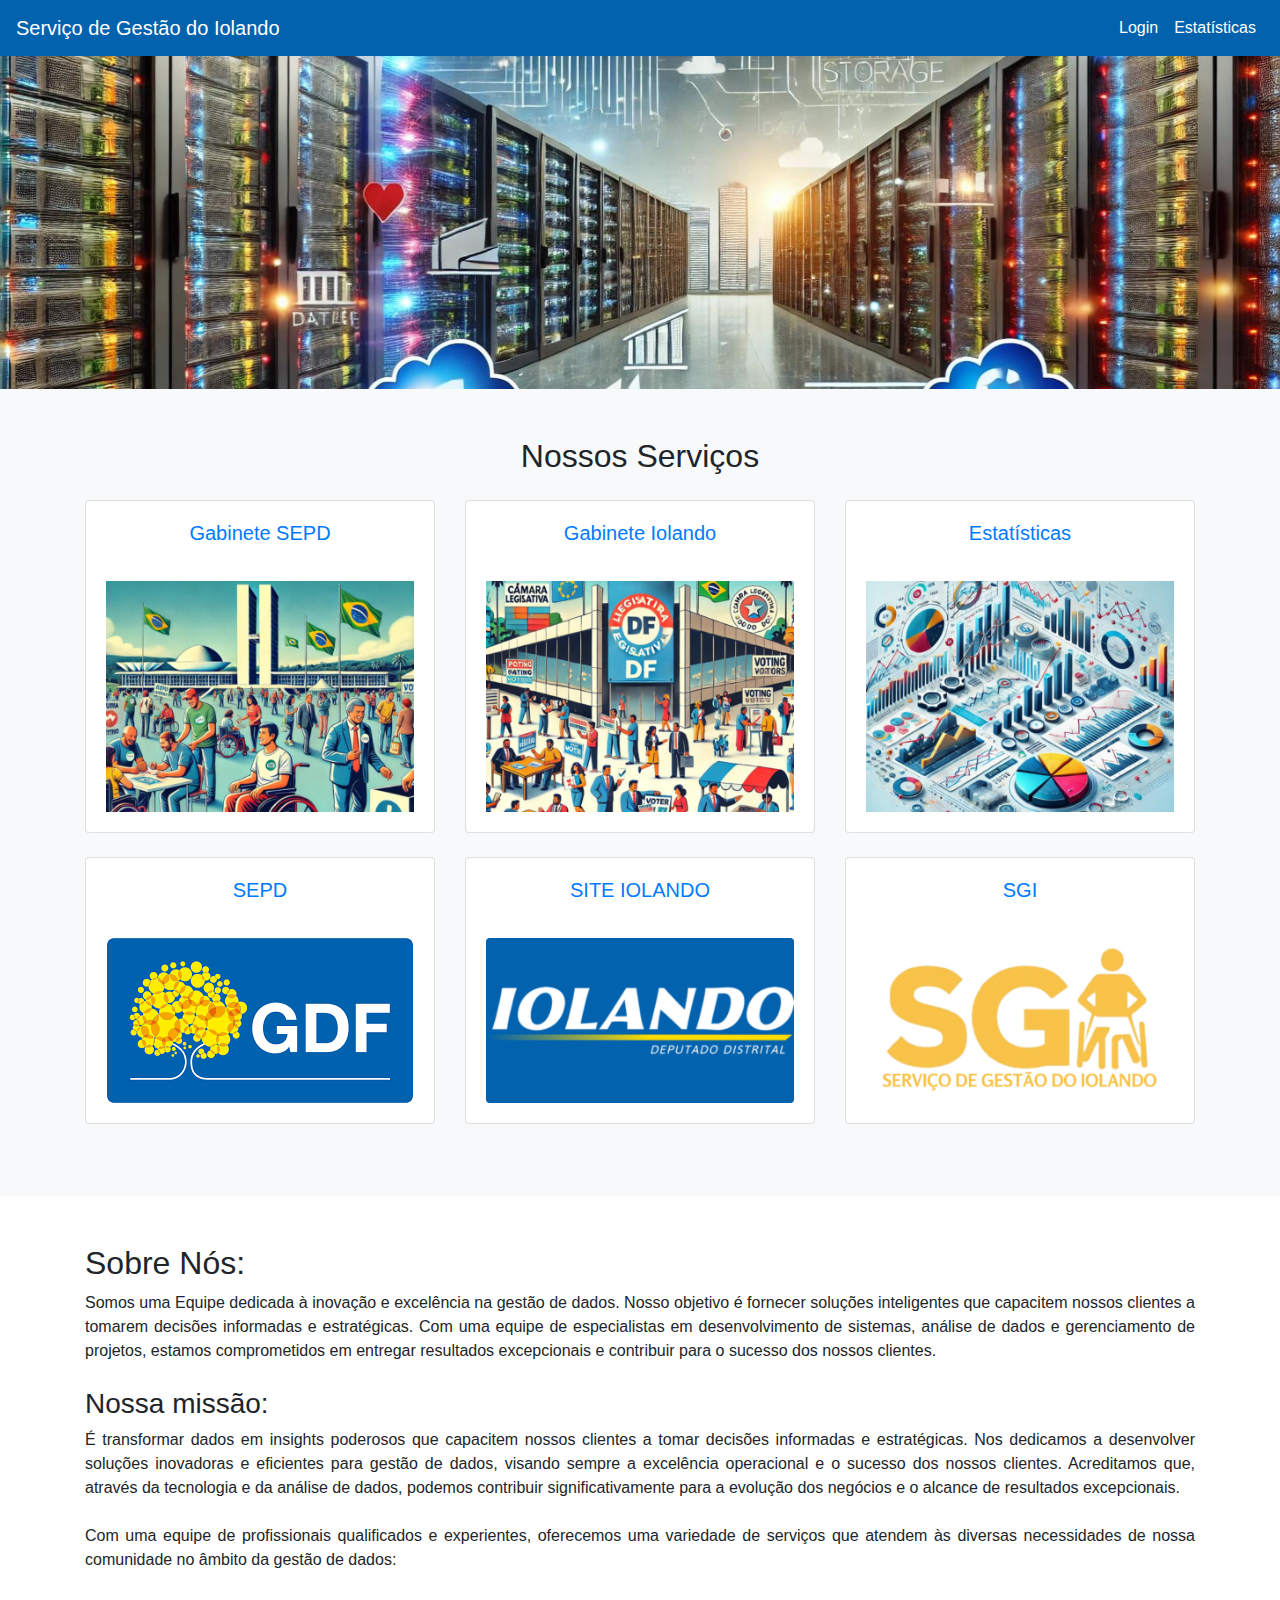
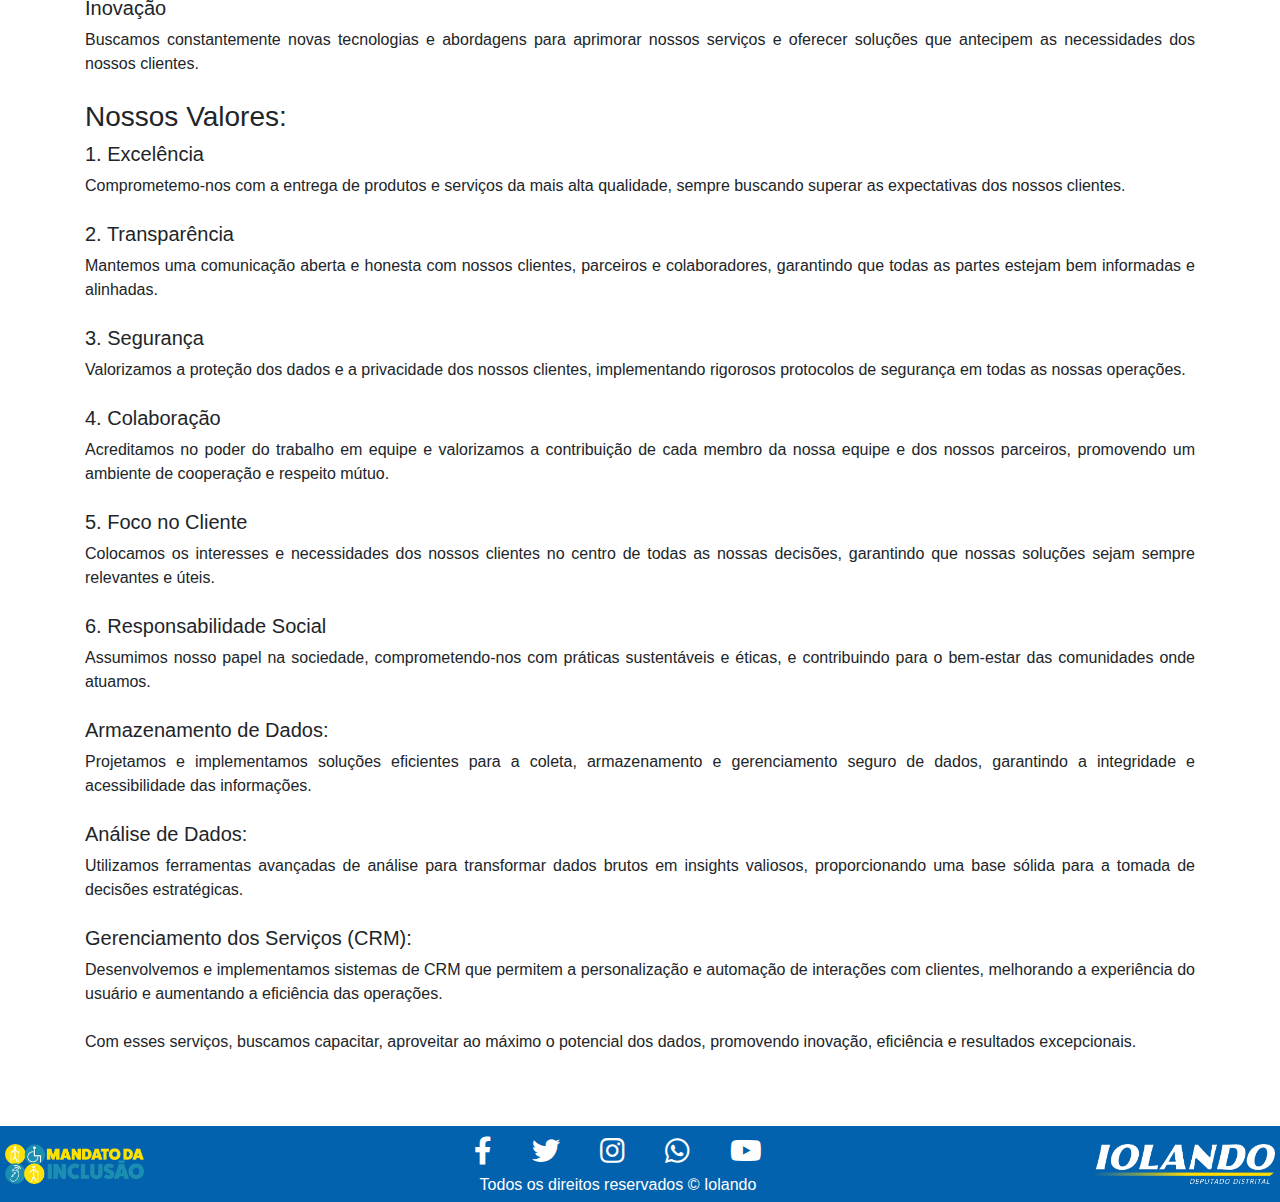
<file: index.html>
<!DOCTYPE html>
<html lang="PT-BR">
<head>
  <meta charset="UTF-8">
  <meta name="viewport" content="width=device-width, initial-scale=1.0">
  <link rel="stylesheet" href="https://stackpath.bootstrapcdn.com/bootstrap/4.5.2/css/bootstrap.min.css">
  <link rel="stylesheet" href="https://cdnjs.cloudflare.com/ajax/libs/font-awesome/5.15.3/css/all.min.css">
  <link rel="icon" href="Login/assents/Iolandofavicon.png" type="imagemfavicon">
  <title>Serviço de Gestão do Iolando</title>
  <style>
    header {
        background-color: #0362AE;
    }
    header a.navbar-brand,
    header .navbar-nav .nav-link {
        color: #fff;
    }
    footer {
        background-color: #0362AE;
        color: #fff;
    }

    #carouselExample {
      overflow: hidden;
    }

    .footer-content {
      display: flex;
      justify-content: space-between;
      align-items: center;
      padding: 5px;
    }

    .social-icons {
      display: flex;
      justify-content: center;
      margin-bottom: 0px;
    }

    .social-icons a {
      color: #fff;
      margin: 0 20px;
      font-size: 28px;
      text-decoration: none;
    }

    .footer-content img {
      max-height: 40px;
    }

    .footer-center {
      text-align: center;
      flex: 1;
    }
  </style>
</head>
<body>
    <header>
        <nav class="navbar navbar-expand-lg bg-transparent">
          <a class="navbar-brand" href="#">Serviço de Gestão do Iolando</a>
          <button class="navbar-toggler" type="button" data-toggle="collapse" data-target="#navbarNav" aria-controls="navbarNav" aria-expanded="false" aria-label="Toggle navigation">
            <i class="fas fa-bars text-white"></i>
          </button>
          <div class="collapse navbar-collapse" id="navbarNav">
            <ul class="navbar-nav ml-auto">
              <li class="nav-item">
                <a class="nav-link" href="Login/Login.html">Login</a>
              </li>
              <li class="nav-item">
                <a class="nav-link" href="estatisticas.html">Estatísticas</a>
              </li>
            </ul>
          </div>
        </nav>
    </header>

    <main>
        <section id="carouselSection">
            <div id="carouselExample" class="carousel slide" data-ride="carousel">
                <div class="carousel-inner">
                <div class="carousel-item active">
                    <img src="Login/assents/11.png" class="d-block w-100" alt="Image 1">
                </div>
                <div class="carousel-item">
                    <img src="Login/assents/12.png" class="d-block w-100" alt="Image 2">
                </div>
                <div class="carousel-item">
                    <img src="Login/assents/13.png" class="d-block w-100" alt="Image 3">
                </div>
                </div>
            </div>
            </div>
        </section>
        <section id="servicesSection" class="bg-light py-5">
        <div class="container">
            <h2 class="text-center mb-4">Nossos Serviços</h2>
            <div class="row">
            <div class="col-md-4 mb-4">
                <a href="cadastrosepd.html" target="_blank">
                <div class="card text-center">
                <div class="card-body w-100">
                    <h5 class="card-title">Gabinete SEPD</h5>
                    <img src="Login/assents/trabalhoemcamposepd.png" class="img-fluid mt-4" alt="imagem2.png" >
                </div>
                </div>
                </a>
            </div>
            <div class="col-md-4 mb-4">
                <a href="casdastroiolando.html" target="_blank">
                <div class="card text-center">
                    <div class="card-body w-100">
                        <h5 class="card-title">Gabinete Iolando</h5>
                        <img src="Login/assents/camaralegislativa.png" class="img-fluid mt-4" alt="imagem1.png" >
                    </div>
                </div>
                </a>
            </div>
            <div class="col-md-4 mb-4">
                <a href="estatisticas.html" target="_blank">
                <div class="card text-center">
                    <div class="card-body w-100">
                        <h5 class="card-title">Estatísticas</h5>
                        <img src="Login/assents/estatistica.png" class="img-fluid mt-4" alt="estatistica" >
                    </div>
                </div>
                </a>
            </div>
            <div class="col-md-4 mb-4">
                <a href="https://www.sepd.df.gov.br/" target="_blank">
                <div class="card text-center">
                    <div class="card-body w-100">
                        <h5 class="card-title">SEPD</h5>
                        <img src="Login/assents/imagesSEPD.png" class="img-fluid mt-4" alt="imagem3.png" >
                    </div>
                </div>
                </a>
            </div>
            <div class="col-md-4 mb-4">
                <a href="https://iolando.com.br/" target="_blank">
                <div class="card text-center">
                    <div class="card-body w-100">
                        <h5 class="card-title">SITE IOLANDO</h5>
                        <img src="Login/assents/siteiolandologo.png" class="img-fluid mt-4" alt="imagem3.png" >
                    </div>
                </div>
                </a>
            </div>
            <div class="col-md-4 mb-4">
                <a href="https://iolando.com.br/" target="_blank">
                <div class="card text-center">
                    <div class="card-body w-100">
                        <h5 class="card-title">SGI</h5>
                        <img src="Login/assents/SGIs.png" class="img-fluid mt-4" alt="imagem3.png" >
                    </div>
                </div>
                </a>
            </div>
            </div>
        </div>
        </section>

        <section id="aboutSection" class="py-5">
            <div class="container">
                <h2>Sobre Nós:</h2>
                <p class="text-justify mb-4">Somos uma Equipe dedicada à inovação e excelência na gestão de dados. Nosso objetivo é fornecer soluções inteligentes que capacitem nossos clientes a tomarem decisões informadas e estratégicas. Com uma equipe de especialistas em desenvolvimento de sistemas, análise de dados e gerenciamento de projetos, estamos comprometidos em entregar resultados excepcionais e contribuir para o sucesso dos nossos clientes.</p>
                <h3>Nossa missão:</h3>
                <p class="text-justify mb-4">É transformar dados em insights poderosos que capacitem nossos clientes a tomar decisões informadas e estratégicas. Nos dedicamos a desenvolver soluções inovadoras e eficientes para gestão de dados, visando sempre a excelência operacional e o sucesso dos nossos clientes. Acreditamos que, através da tecnologia e da análise de dados, podemos contribuir significativamente para a evolução dos negócios e o alcance de resultados excepcionais.</p>
                <p class="text-justify mb-4">Com uma equipe de profissionais qualificados e experientes, oferecemos uma variedade de serviços que atendem às diversas necessidades de nossa comunidade no âmbito da gestão de dados:</p>
                <h5>Inovação</h5>
        <p class="text-justify mb-4">Buscamos constantemente novas tecnologias e abordagens para aprimorar nossos serviços e oferecer soluções que antecipem as necessidades dos nossos clientes.</p>
        
        <h3>Nossos Valores:</h3>
        <h5>1. Excelência</h5>
        <p class="text-justify mb-4">Comprometemo-nos com a entrega de produtos e serviços da mais alta qualidade, sempre buscando superar as expectativas dos nossos clientes.</p>
        
        <h5>2. Transparência</h5>
        <p class="text-justify mb-4">Mantemos uma comunicação aberta e honesta com nossos clientes, parceiros e colaboradores, garantindo que todas as partes estejam bem informadas e alinhadas.</p>
        
        <h5>3. Segurança</h5>
        <p class="text-justify mb-4">Valorizamos a proteção dos dados e a privacidade dos nossos clientes, implementando rigorosos protocolos de segurança em todas as nossas operações.</p>
        
        <h5>4. Colaboração</h5>
        <p class="text-justify mb-4">Acreditamos no poder do trabalho em equipe e valorizamos a contribuição de cada membro da nossa equipe e dos nossos parceiros, promovendo um ambiente de cooperação e respeito mútuo.</p>
        
        <h5>5. Foco no Cliente</h5>
        <p class="text-justify mb-4">Colocamos os interesses e necessidades dos nossos clientes no centro de todas as nossas decisões, garantindo que nossas soluções sejam sempre relevantes e úteis.</p>
        
        <h5>6. Responsabilidade Social</h5>
        <p class="text-justify mb-4">Assumimos nosso papel na sociedade, comprometendo-nos com práticas sustentáveis e éticas, e contribuindo para o bem-estar das comunidades onde atuamos.</p>
                <h5>Armazenamento de Dados:</h5>
                <p class="text-justify mb-4">Projetamos e implementamos soluções eficientes para a coleta, armazenamento e gerenciamento seguro de dados, garantindo a integridade e acessibilidade das informações.</p>
                
                <h5>Análise de Dados:</h5>
                <p class="text-justify mb-4">Utilizamos ferramentas avançadas de análise para transformar dados brutos em insights valiosos, proporcionando uma base sólida para a tomada de decisões estratégicas.</p>
                
                <h5>Gerenciamento dos Serviços (CRM):</h5>
                <p class="text-justify mb-4">Desenvolvemos e implementamos sistemas de CRM que permitem a personalização e automação de interações com clientes, melhorando a experiência do usuário e aumentando a eficiência das operações.</p>
                
                <p class="text-justify mb-4">Com esses serviços, buscamos capacitar, aproveitar ao máximo o potencial dos dados, promovendo inovação, eficiência e resultados excepcionais.</p>
            </div>
        </section>
    </main>
    <footer>
        <div class="footer-content">
            <img src="Login/assents/iolandoinclusao.png" alt="Left Image">
            <div class="footer-center">
                <div class="social-icons">
                    <a href="https://www.facebook.com/iolandooficial" target="_blank"><i class="fab fa-facebook-f"></i></a>
                    <a href="https://x.com/iolandooficial" target="_blank"><i class="fab fa-twitter"></i></a>
                    <a href="https://www.instagram.com/iolandooficial/" target="_blank"><i class="fab fa-instagram"></i></a>
                    <a href="https://api.whatsapp.com/send?phone=556196012101&text=Deputado%20iolando" target="_blank"><i class="fab fa-whatsapp"></i></a>
                    <a href="https://www.youtube.com/channel/UCcemlg6iZRkm1WkZ_zgguhQ" target="_blank"><i class="fab fa-youtube"></i></a>
                </div>
                    Todos os direitos reservados &copy; Iolando
            </div>
            <img src="Login/assents/Iolandorodape.png" alt="Right Image">
        </div>
    </footer>
  <script src="https://code.jquery.com/jquery-3.5.1.slim.min.js"></script>
  <script src="https://cdn.jsdelivr.net/npm/@popperjs/core@2.9.1/dist/umd/popper.min.js"></script>
  <script src="https://stackpath.bootstrapcdn.com/bootstrap/4.5.2/js/bootstrap.min.js"></script>
</body>
</html>
</file>
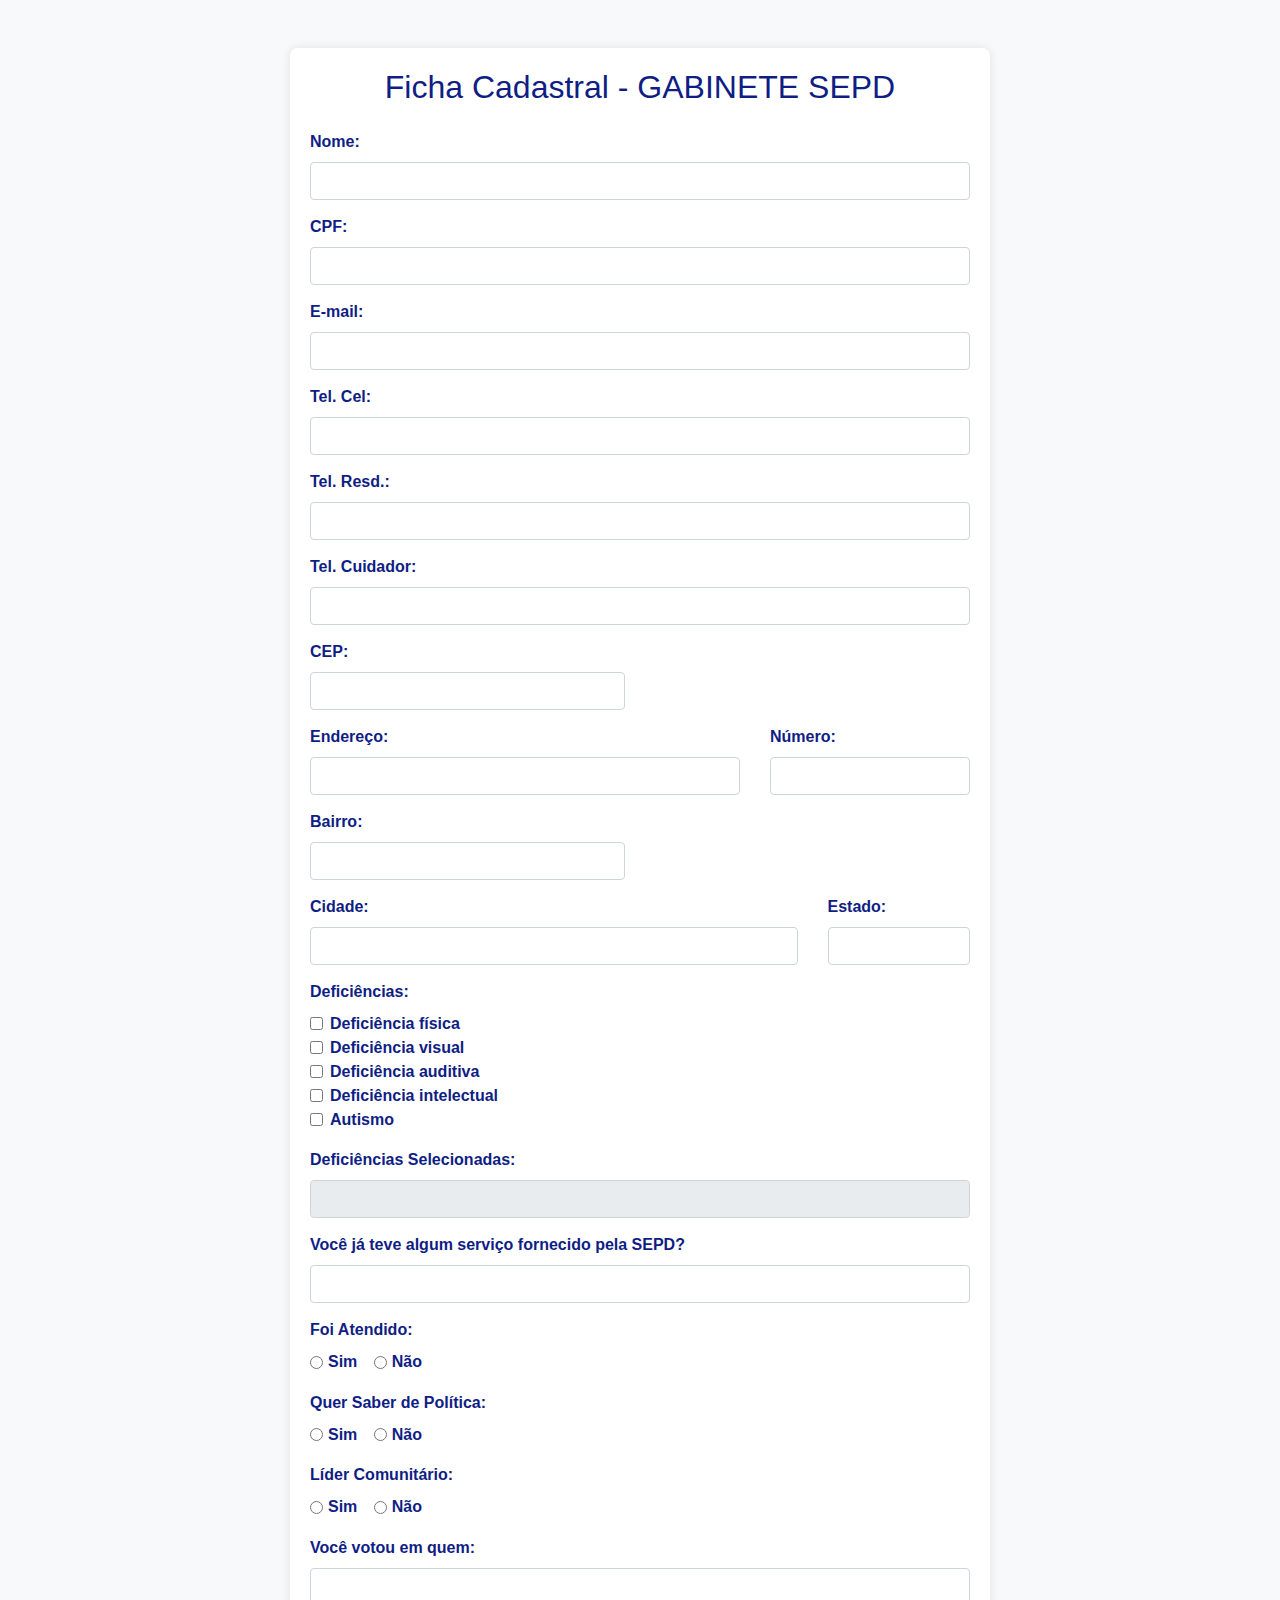
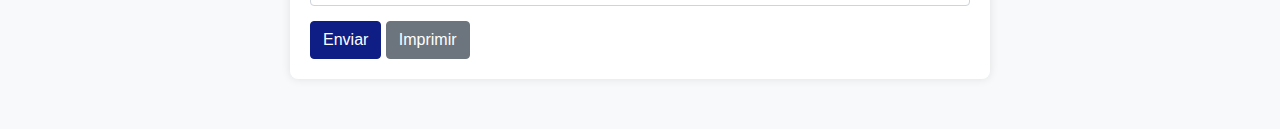
<file: cadastro.html>
<!DOCTYPE html>
<html lang="PT-BR">
<head>
  <meta charset="UTF-8">
  <meta name="viewport" content="width=device-width, initial-scale=1.0">
  <link rel="stylesheet" href="https://stackpath.bootstrapcdn.com/bootstrap/4.5.2/css/bootstrap.min.css">
  <link rel="stylesheet" href="cadastro.css">
  <link rel="icon" href="/Login/assents/Iolandofavicon.png" type="imagemfavicon">
  <title>Gabinete SEPD</title>
  <style>
    @media print {
      body {
        width: 210mm;
        height: 297mm;
        margin: 0;
        padding: 10mm;
      }
      .container {
        width: 100%;
        padding: 0;
      }
      button {
        display: none;
      }
    }
  </style>
</head>
<body>
  <div class="container mt-5">
    <h2 class="text-center mb-4">Ficha Cadastral - GABINETE SEPD</h2>
    <form id="cadastroForm">
      <div class="form-group">
        <label for="nome">Nome:</label>
        <input type="text" class="form-control" id="nome" required>
      </div>
      <div class="form-group">
        <label for="cpf">CPF:</label>
        <input type="text" class="form-control" id="cpf" required>
      </div>
      <div class="form-group">
        <label for="email">E-mail:</label>
        <input type="email" class="form-control" id="email" required>
      </div>
      <div class="form-group">
        <label for="telCel">Tel. Cel:</label>
        <input type="text" class="form-control" id="telCel" required>
      </div>
      <div class="form-group">
        <label for="telRes">Tel. Resd.:</label>
        <input type="text" class="form-control" id="telRes" required>
      </div>
      <div class="form-group">
        <label for="telCuidador">Tel. Cuidador:</label>
        <input type="text" class="form-control" id="telCuidador" required>
      </div>
      <div class="form-group row">
        <div class="col-md-6">
          <label for="cep">CEP:</label>
          <input type="text" class="form-control" id="cep" required>
        </div>
      </div>
      <div class="form-group row">
        <div class="col-md-8">
          <label for="endereco">Endereço:</label>
          <input type="text" class="form-control" id="endereco" required>
        </div>
        <div class="col-md-4">
          <label for="numero">Número:</label>
          <input type="text" class="form-control" id="numero" required>
        </div>
      </div>
      <div class="form-group row">
        <div class="col-md-6">
          <label for="bairro">Bairro:</label>
          <input type="text" class="form-control" id="bairro" required>
        </div>
      </div>
      <div class="form-group row">
        <div class="col-md-9">
          <label for="cidade">Cidade:</label>
          <input type="text" class="form-control" id="cidade" required>
        </div>
        <div class="col-md-3">
          <label for="estado">Estado:</label>
          <input type="text" class="form-control" id="estado" required>
        </div>
      </div>
      <div class="form-group">
        <label>Deficiências:</label><br>
        <div class="form-check">
          <input class="form-check-input deficiencia" type="checkbox" value="Deficiência física" id="deficienciaFisica">
          <label class="form-check-label" for="deficienciaFisica">Deficiência física</label>
        </div>
        <div class="form-check">
          <input class="form-check-input deficiencia" type="checkbox" value="Deficiência visual" id="deficienciaVisual">
          <label class="form-check-label" for="deficienciaVisual">Deficiência visual</label>
        </div>
        <div class="form-check">
          <input class="form-check-input deficiencia" type="checkbox" value="Deficiência auditiva" id="deficienciaAuditiva">
          <label class="form-check-label" for="deficienciaAuditiva">Deficiência auditiva</label>
        </div>
        <div class="form-check">
          <input class="form-check-input deficiencia" type="checkbox" value="Deficiência intelectual" id="deficienciaIntelectual">
          <label class="form-check-label" for="deficienciaIntelectual">Deficiência intelectual</label>
        </div>
        <div class="form-check">
          <input class="form-check-input deficiencia" type="checkbox" value="Autismo" id="autismo">
          <label class="form-check-label" for="autismo">Autismo</label>
        </div>
        <div class="form-group mt-3">
          <label for="deficienciasSelecionadas">Deficiências Selecionadas:</label>
          <input type="text" class="form-control" id="deficienciasSelecionadas" readonly>
        </div>
      </div>
      <div class="form-group">
        <label for="servicoOferecido">Você já teve algum serviço fornecido pela SEPD?</label>
        <input type="text" class="form-control" id="servicoOferecido">
      </div>
      <div class="form-group">
        <label>Foi Atendido:</label><br>
        <div class="form-check form-check-inline">
          <input class="form-check-input" type="radio" name="foiAtendido" id="foiAtendidoSim" value="Sim" required>
          <label class="form-check-label" for="foiAtendidoSim">Sim</label>
        </div>
        <div class="form-check form-check-inline">
          <input class="form-check-input" type="radio" name="foiAtendido" id="foiAtendidoNao" value="Não" required>
          <label class="form-check-label" for="foiAtendidoNao">Não</label>
        </div>
      </div>
      <div class="form-group">
        <label>Quer Saber de Política:</label><br>
        <div class="form-check form-check-inline">
          <input class="form-check-input" type="radio" name="querSaberPolitica" id="querSaberPoliticaSim" value="Sim" required>
          <label class="form-check-label" for="querSaberPoliticaSim">Sim</label>
        </div>
        <div class="form-check form-check-inline">
          <input class="form-check-input" type="radio" name="querSaberPolitica" id="querSaberPoliticaNao" value="Não" required>
          <label class="form-check-label" for="querSaberPoliticaNao">Não</label>
        </div>
      </div>
      <div class="form-group">
        <label>Líder Comunitário:</label><br>
        <div class="form-check form-check-inline">
          <input class="form-check-input" type="radio" name="liderComunitario" id="liderComunitarioSim" value="Sim" required>
          <label class="form-check-label" for="liderComunitarioSim">Sim</label>
        </div>
        <div class="form-check form-check-inline">
          <input class="form-check-input" type="radio" name="liderComunitario" id="liderComunitarioNao" value="Não" required>
          <label class="form-check-label" for="liderComunitarioNao">Não</label>
        </div>
      </div>
      <div class="form-group">
        <label for="voto">Você votou em quem:</label>
        <input type="text" class="form-control" id="voto" required>
      </div>
      <button type="submit" class="btn btn-primary">Enviar</button>
      <button type="button" class="btn btn-secondary" id="printButton">Imprimir</button>
    </form>
  </div>

  <script src="https://code.jquery.com/jquery-3.5.1.slim.min.js"></script>
  <script src="https://cdn.jsdelivr.net/npm/@popperjs/core@2.9.1/dist/umd/popper.min.js"></script>
  <script src="https://stackpath.bootstrapcdn.com/bootstrap/4.5.2/js/bootstrap.min.js"></script>
  <script src="cadastro.js"></script>
  <script>
    document.addEventListener('DOMContentLoaded', function() {
      const checkboxes = document.querySelectorAll('.form-check-input.deficiencia');
      const selectedField = document.getElementById('deficienciasSelecionadas');

      checkboxes.forEach(checkbox => {
        checkbox.addEventListener('change', function() {
          const selected = Array.from(checkboxes)
            .filter(i => i.checked)
            .map(i => i.value)
            .join(', ');
          selectedField.value = selected;
        });
      });

      const cepInput = document.getElementById('cep');
      cepInput.addEventListener('blur', function() {
        const cep = cepInput.value.replace(/\D/g, '');
        if (cep) {
          const validacep = /^[0-9]{8}$/;
          if (validacep.test(cep)) {
            fetch(`https://viacep.com.br/ws/${cep}/json/`)
              .then(response => response.json())
              .then(data => {
                if (!('erro' in data)) {
                  document.getElementById('endereco').value = data.logradouro;
                  document.getElementById('bairro').value = data.bairro;
                  document.getElementById('cidade').value = data.localidade;
                  document.getElementById('estado').value = data.uf;
                } else {
                  alert('CEP não encontrado.');
                }
              })
              .catch(error => console.error('Erro ao buscar o CEP:', error));
          } else {
            alert('Formato de CEP inválido.');
          }
        }
      });

      document.getElementById('printButton').addEventListener('click', function() {
        window.print();
      });
    });
  </script>
</body>
</html>
</file>
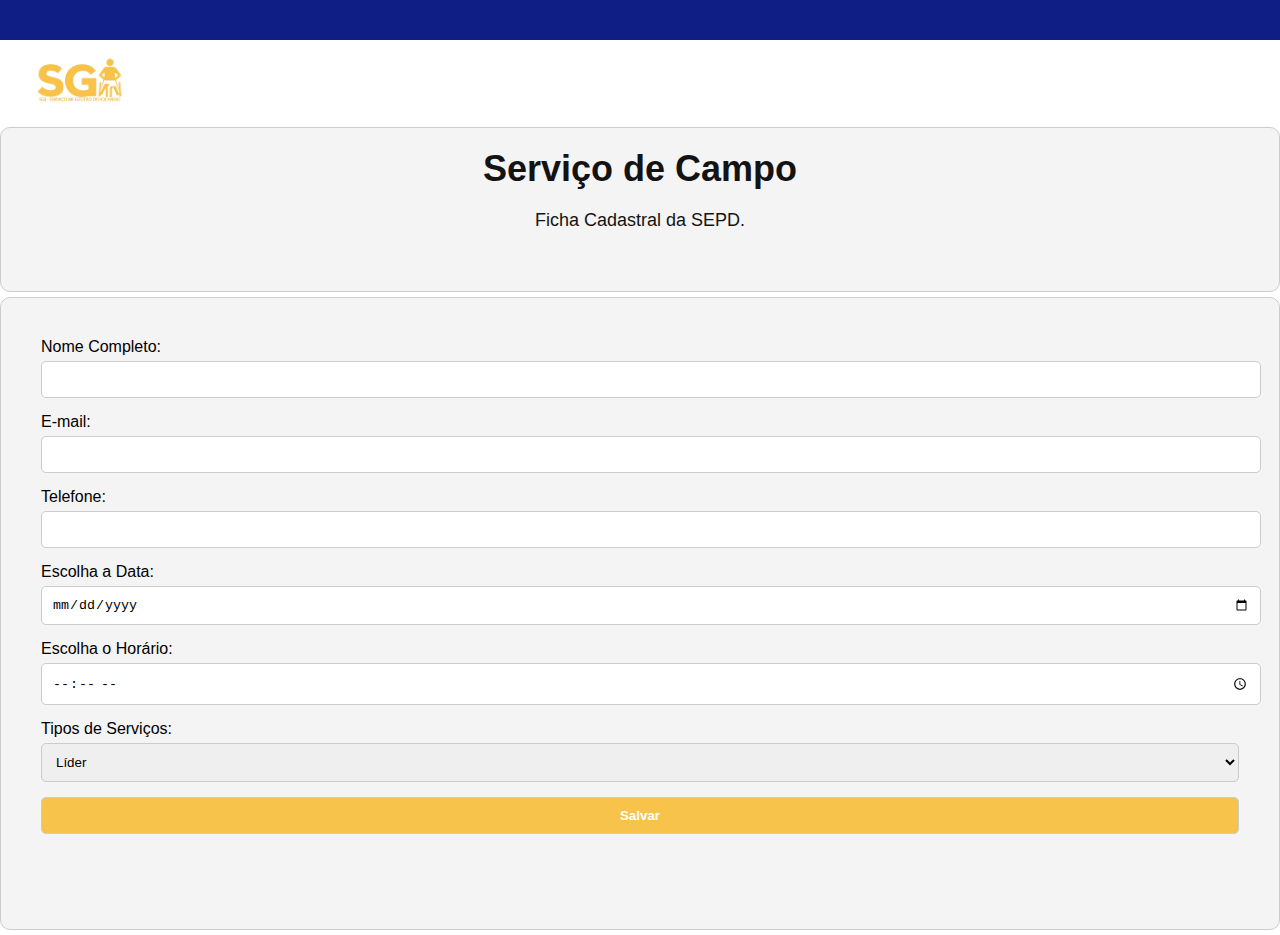
<file: Agendamento/Agendamento.html>
<!DOCTYPE html>
<html lang="PT-BR">
<head>
<meta charset="UTF-8">
<meta name="viewport" content="width=device-width, initial-scale=1.0">
<title>Serviço de Campo</title>
<link rel="stylesheet" href="Agendamento.css">
<link href="https://cdn.jsdelivr.net/npm/bootstrap@5.3.1/dist/css/bootstrap.min.css" rel="stylesheet" integrity="sha384-4bw+/aepP/YC94hEpVNVgiZdgIC5+VKNBQNGCHeKRQN+PtmoHDEXuppvnDJzQIu9" crossorigin="anonymous">
<link rel="icon" href="/Login/assents/Iolandofavicon.png" type="imagemfavicon">
</head>
<body>
  <header>
  
  </header>
    <div class="logo">
      <img src="/Login/assents/Iolando.png" alt="logo">
    </div>
  <section class="hero">
    <h1>Serviço de Campo</h1>
    <p>Ficha Cadastral da SEPD.</p>
  </section>
  <section id="appointment-form" class="appointment">
    <form>
      <div class="container text-center">
        <div class="row align-items-center">

          <div class="col">
            <label for="name">Nome Completo:</label>
            <input type="text" id="name" name="name" required>
          </div>

          <div class="col">
            <label for="email">E-mail:</label>
            <input type="email" id="email" name="email" required>
          </div>

          <div class="col">
            <label for="phone">Telefone:</label>
            <input type="tel" id="phone" name="phone" required>
          </div>
        
          <form>
          <div class="container text-center">
            <div class="row align-items-center">

            <div class="col">
                <label for="date">Escolha a Data:</label>
                <input type="date" id="date" name="date" required>
            </div>

          <div class="col">
            <label for="time">Escolha o Horário:</label>
            <input type="time" id="time" name="time" required>
          </div>

          <div class="col">
            <label for="service">Tipos de Serviços:</label>
            <select id="service" name="service">
              <option value="Lider">Líder</option>
              <option value="Não quero saber de Política">Não quero saber de Política</option>
              <option value="Sim, vou votar no Deputado">Sim, vou votar no Deputado</option>
              <option value="Em quem votou nas eleições passada">Em quem votou nas eleições Passada</option>
            </select>
          </div>
      
      <button type="submit" class="cta-button">Salvar</button>
    </form>
        </div>
  <footer>
    <script src="./Agendamento.js"></script>
  </footer>
</div>
</body>
</html>
</file>
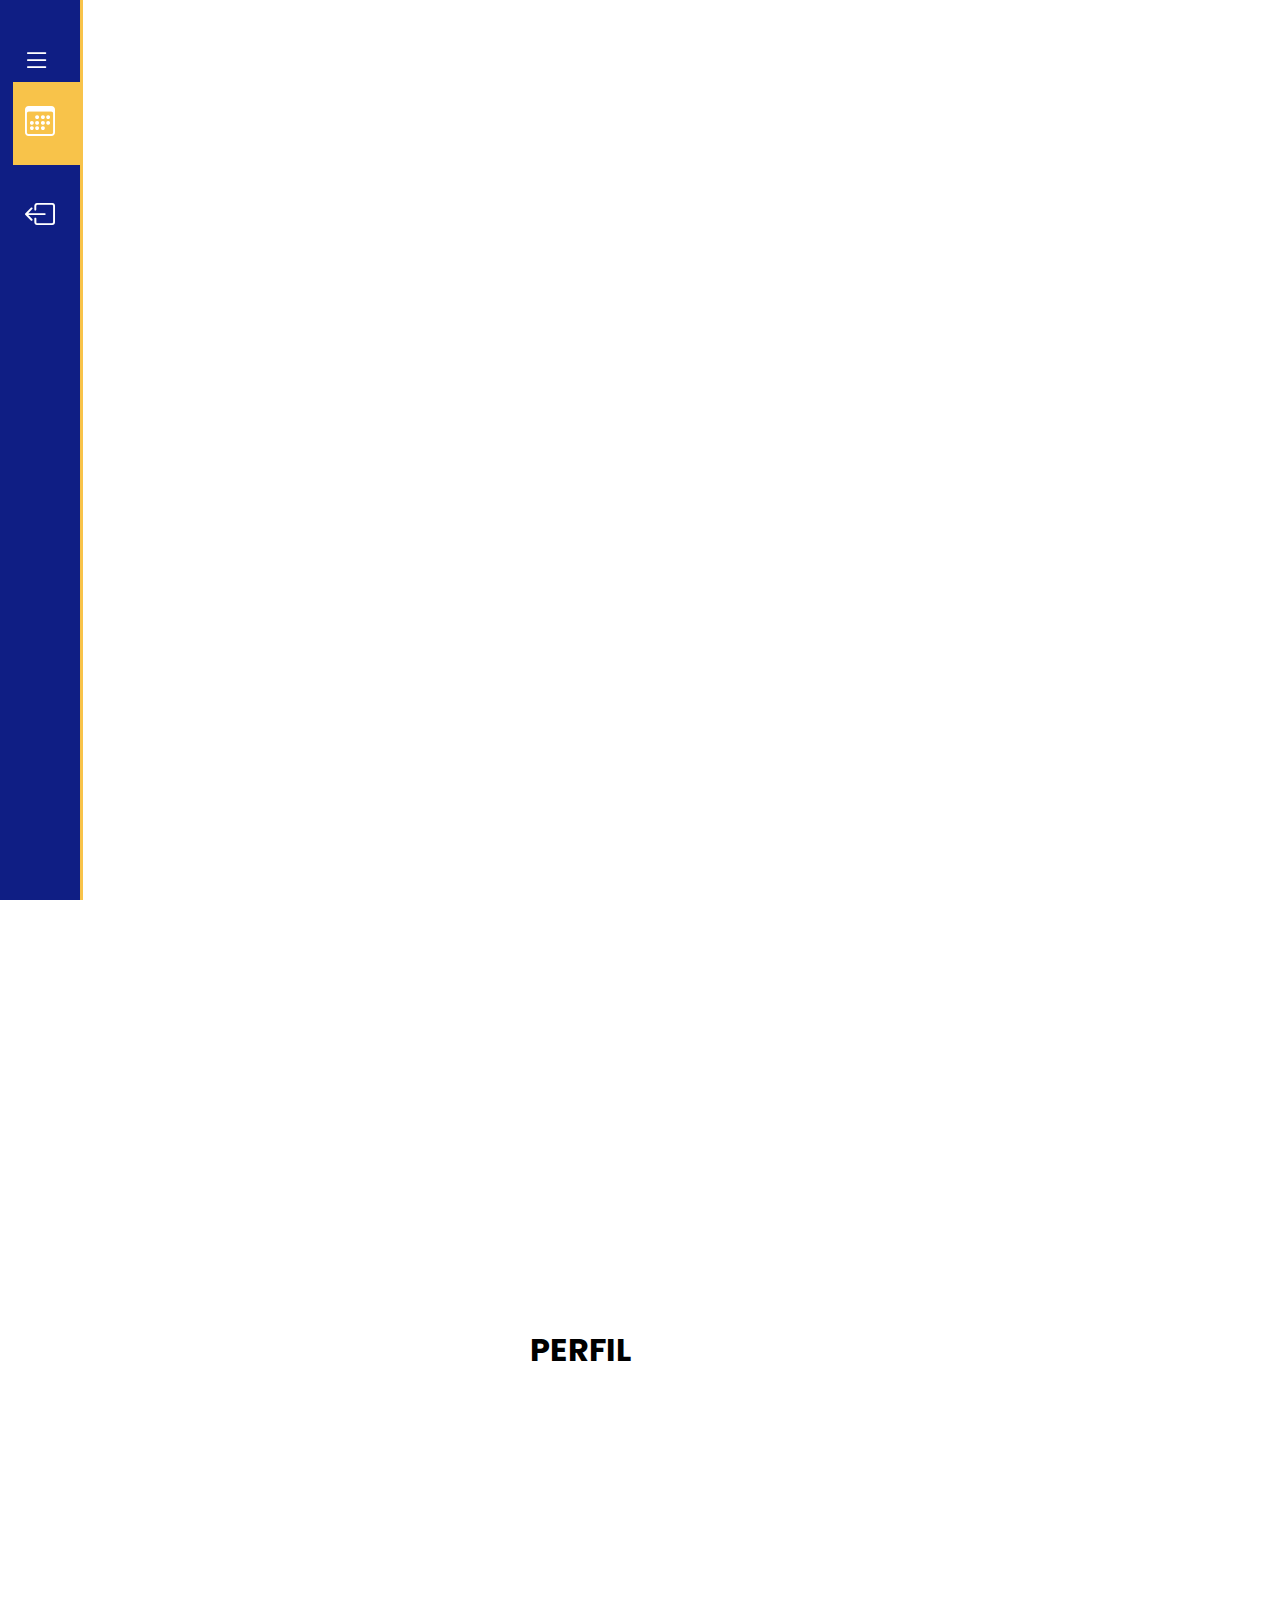
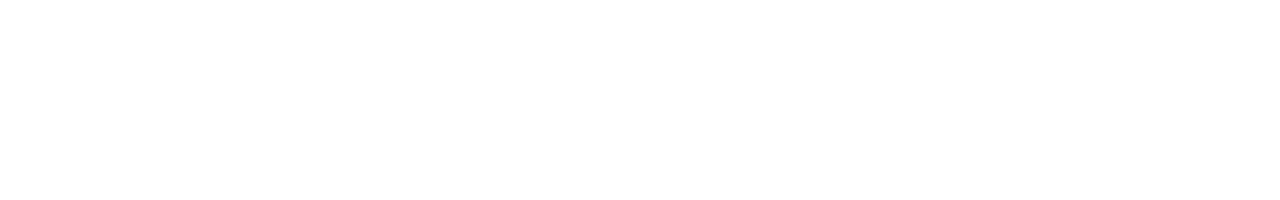
<file: Dashboard/dashboard.html>
<!doctype html>
<html lang="PT-BR">

<head>
    <meta charset="UTF-8">
    <meta name="viewport"
        content="width=device-width, user-scalable=no, initial-scale=1.0, maximum-scale=1.0, minimum-scale=1.0">
    <meta http-equiv="X-UA-Compatible" content="ie=edge">
    <link rel="stylesheet" href="dashboard.css">

    <!-- Import Ícones bootstrap -->
    <link rel="stylesheet" href="https://cdn.jsdelivr.net/npm/bootstrap-icons@1.10.5/font/bootstrap-icons.css">

    <title>Dashboard Uniceplac</title>
</head>

<body>

    <nav class="menu-lateral">

        <div class="btn-expandir" id="btn-exp">
            <!-- Import ícone list -->
            <i class="bi bi-list"></i>
        </div>

        <ul>

            <li class="item-menu ativo" id="selectHome">
                <a href="#">
                    <span class="icon"><i class="bi bi-calendar3"></i></span>
                    <span class="txt-link">Cadastros</span>
                </a>
            </li>


            <li class="item-menu" id="logout">
                <a href="#" onclick="logout()">
                    <span class="icon"><i class="bi bi-box-arrow-left"></i></span>
                    <span class="txt-link">Logout</span>
                </a>
            </li>
        </ul>

    </nav>

    <div id="home">
        <div id="containerHome">

        </div>
    </div>

    <div id="perfil">
        <div class="containerPerfil">
            <h1>PERFIL</h1>
        </div>
    </div>


    <script src="dashboard.js"></script>
</body>
</body>

</html>
</file>
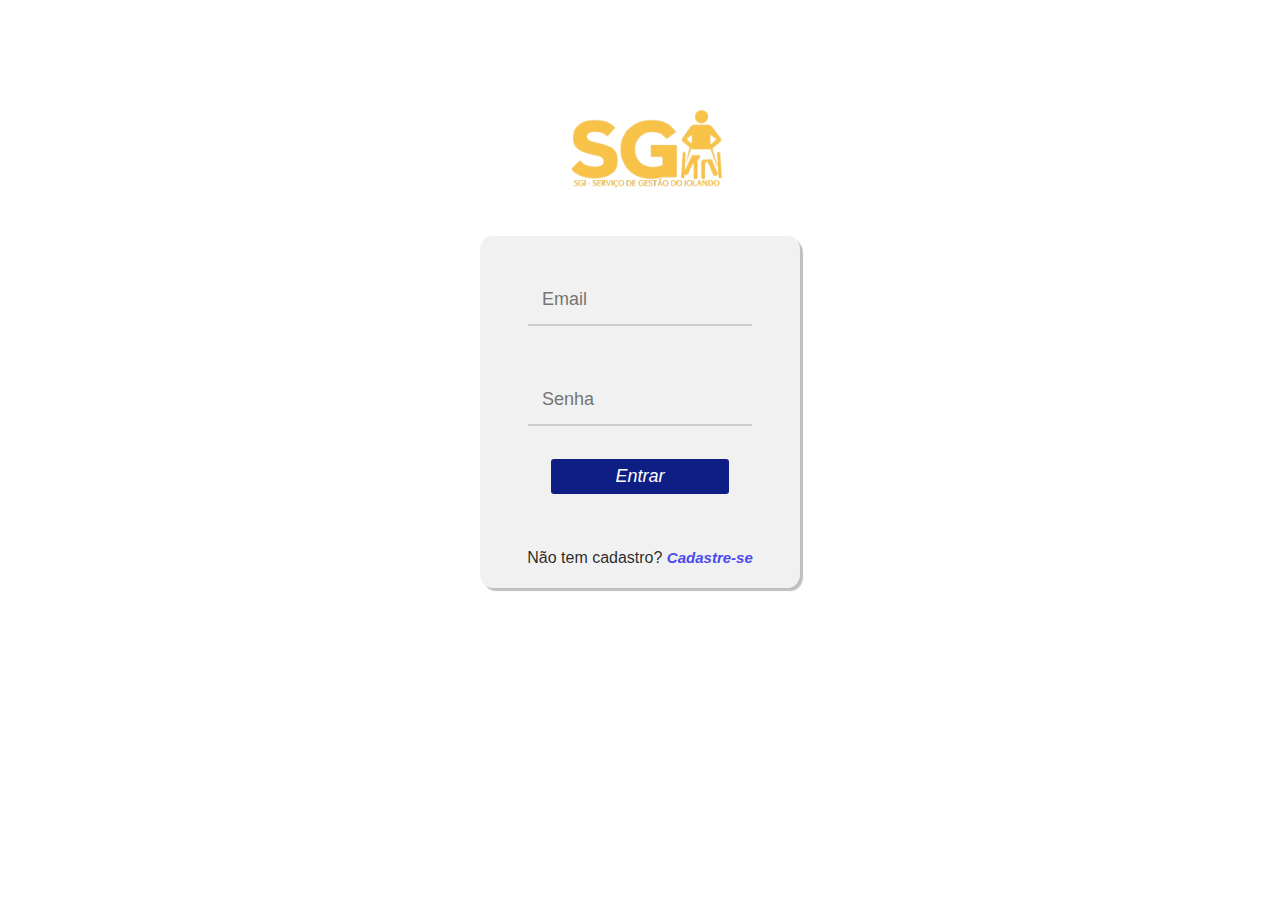
<file: Login/Login.html>
<!DOCTYPE html>
<html lang="PT-BR">
<head>
    <meta charset="UTF-8">
    <meta name="viewport" content="width=device-width, initial-scale=1.0">
    <link rel="stylesheet" href="Login.css">
    <link rel="preconnect" href="https://fonts.googleapis.com">
    <link rel="preconnect" href="https://fonts.gstatic.com" crossorigin>
    <link href="https://fonts.googleapis.com/css2?family=Poppins:wght@300;400;500&display=swap" rel="stylesheet">
    <link rel="icon" href="/Login/assents/Iolandofavicon.png" type="imagemfavicon">
    <title>Login</title>
</head>
<body>
    <div class="header">
        <div class="logo">
            <img src="./assents/Iolando.png" alt="LogoMarca">
        </div>
    </div>
    <div class="container">
        <div class="formulario">
            <form action="Login.html" method="post" id="formulario">
                <div class="inputs">
                    <input type="text" placeholder="Email" id="email">
                    <input type="password" placeholder="Senha" id="senha">
                </div>
                <div class="botao">
                    <button id="entrar"> Entrar </button>
                </div>
                <div class="cadastro">
                    <span>
                        <label>Não tem cadastro?
                            <a href="">Cadastre-se
                            </a>
                        </label>
                    </span>
                </div>
            </form>
        </div>
    </div>
    <script src="./Login.js"></script>
</body>
</html>
</file>
<file: cadastro.css>
/* Estilos gerais para a página de ficha cadastral */
body {
  font-family: Arial, sans-serif;
  background-color: #f8f9fa;
  color: #333;
}

.container {
  max-width: 700px;
  margin: 50px auto;
  background: #fff;
  padding: 20px;
  border-radius: 8px;
  box-shadow: 0 0 10px rgba(0, 0, 0, 0.1);
}

h2 {
  color: #0F1E84;
  margin-bottom: 20px;
}

.form-group label {
  font-weight: bold;
  color: #0F1E84;
}

.form-control {
  border: 1px solid #ced4da;
  border-radius: 4px;
}

.btn-primary {
  background-color: #0F1E84;
  border-color: #0F1E84;
}

.btn-primary:hover {
  background-color: #4554b3;
  border-color: #4554b3;
}

.form-group {
  margin-bottom: 15px;
}

#deficiencias {
  height: auto;
}

.form-control:focus {
  border-color: #4554b3;
  box-shadow: 0 0 0 0.2rem rgba(69, 84, 179, 0.25);
}

/* Estilos para impressão */
@media print {
  @page {
    size: A4;
    margin: 20mm;
  }

  body {
    background-color: #fff;
  }

  .container {
    box-shadow: none;
    margin: 0;
    max-width: 100%;
    padding: 20px;
  }

  h2 {
    font-size: 1.5rem;
  }

  .btn {
    display: none;
  }

  .form-group {
    page-break-inside: avoid;
  }

  form {
    margin: 0;
  }
}
</file>
<file: Dashboard/dashboard.css>
@import url("https://fonts.googleapis.com/css2?family=Poppins&display=swap");

* {
  margin: 0;
  padding: 0;
  box-sizing: border-box;
  font-family: "Poppins", sans-serif;
}

body {
  height: 100vh;
  width: 100vh;
  overflow: hidden;
}

nav.menu-lateral {
  width: 80px;
  height: 100%;
  background-color: #0F1E84;
  padding: 40px 0 40px 1%;
  box-shadow: 3px 0 0 #F8C34A;
  position: fixed;
  top: 0;
  left: 0;
  overflow: hidden;
}

nav.menu-lateral.expandir {
  width: 300px;
}

nav.menu-lateral {
  transition: 0.6s;
}

.btn-expandir {
  width: 100%;
  font-size: 28px;
  padding-left: 10px;
}

.btn-expandir > i {
  color: #ffff;
  cursor: pointer;
}

ul {
  height: 100%;
  list-style: none;
}

ul li.item-menu:hover {
  background-color: #F8C34A;
}

ul li.item-menu {
  transition: 0.3s;
}

ul li.ativo {
  background-color: #F8C34A;
}

ul li.item-menu a {
  color: #ffff;
  text-decoration: none;
  font-size: 20px;
  padding: 20px 4%;
  display: flex;
  margin-bottom: 10px;
  line-height: 40px;
}

ul li.item-menu a .txt-link {
  margin-left: 70px;
  transition: 0.5s;
  opacity: 0;
}

nav.menu-lateral.expandir .txt-link {
  margin-left: 40px;
  opacity: 1;
}

ul li.item-menu a .icon > i {
  font-size: 30px;
  margin-left: 10px;
}

#home {
  display: flex;
  margin-left: 90px;
  height: 100vh;
  width: 100vh;
}

#perfil {
  display: none;
  margin-left: 90px;
  height: 100vh;
  width: 100vh;
}

/*Telas do dashboard*/

/*HOME*/
#home {
  display: flex;
  padding-top: 30px;
  align-items: flex-start;
  justify-content: center;
  margin-left: 45px;
  margin-right: 0;
  width: 1285px;
  overflow: scroll;
}

/*PERFIL*/
#perfil {
  display: flex;
  align-items: center;
  justify-content: center;
  margin-left: 80px;
  margin-right: 0;
  width: 1000px;
  overflow: scroll;
}

.card {
  border: 1px solid #ccc;
  padding: 10px;
  margin-bottom: 15px;
  min-width: 1200px;
  border-radius: 10px;
  overflow: hidden;
}

h3 {
  color: #333;
  margin-bottom: 10px;
}

.info-paragraphs {
  margin-bottom: 10px;
  display: flex;
  flex-wrap: wrap;
}

.info-paragraphs p {
  flex: 1;
  margin-right: 20px;
}

.buttons {
  display: flex;
  justify-content: flex-end;
}

button {
  padding: 10px;
  cursor: pointer;
  border: none;
  border-radius: 4px;
}

.reject-button {
  background-color: #ff0000;
  color: white;
  margin-left: 10px;
}

.accept-button {
  background-color: #0F1E84;
  color: white;
}

.rejected-card {
  background-color: #ff0000;
  transition: background-color 0.5s ease;
}

.accepted-card {
  background-color: #0F1E84;
  transition: background-color 0.5s ease;
}
</file>
<file: Login/Login.css>
* {
    margin: 0px;
    box-sizing: border-box;
    font-family: 'Roboto', sans-serif;
}
body {
    background-color: #ffffff;
    background-repeat: no-repeat;
    background-size: cover;
    background-attachment:fixed ;
}
.header {
    display: flex;
    align-items: center;
    justify-content: center;
    padding: 1px;
    margin-bottom: 0;
}
img {
    width: 73%;
    height: 100px;
    object-fit: contain;
    background-position: center;
    margin-top: 100px;
    margin-bottom: 0px;
    margin-left: 50px;
    margin-right: 15px;
}
.container {
    margin-top: 0px;
    display: flex;
    align-items: center;
    justify-content: center;
    width: 100%;
    padding: 30px;
}
.formulario {
    padding: 20px;
    margin: 0 auto;
    width: 320px;
    height: 352px;
    background-color: #dedede6d;
    border-radius: 4%;
    box-shadow: 3px 3px 1px 0px #00000040;
}
.inputs {
    display: flex;
    flex-direction: column;
    margin-bottom: 10px;
    margin-top: 10px;
    height: 180px;
    width: 100%;
}
input {
    margin-top: 10px;
    margin-bottom: 40px;
    padding: 18px;
    padding-left: 10px;
    margin-left: 10%;
    border-radius: 0;
    border-color: #cccccc;
    border-top: none;
    border-left: none;
    border-right: none;
    outline: none;
    transition: all .3s ease-out;
    background-color: transparent;
    height: 50px;
    width: 80%;
}

input:not(:placeholder-shown) {
    font-size: 15px;
}

input::placeholder {
    font-size: 18px;
    font-style: normal;
    font-weight: 400;
    padding: 4px;
}

.botao {
    display: flex;
    justify-content: center;
    margin-top: 3px;
    padding: 3px;
}

button {
    height: 35px;
    width: 65%;
    padding: 0;
    border-radius: 3px;
    border-color: transparent;
    background-color: #0F1E84;
    font-size: 18px;
    font-weight: 400;
    font-style: italic;
    transition: all .4s ease-out;
    color: #FFFFFF;
}

button:hover {
    background-color: #0F1E84;
    transform: scale(1.1);
    cursor: pointer;
}

.cadastro {
    display: flex;
    justify-content: center;
    margin-top: 20px;
    padding: 3px;
}

span {
    display: flex;
    justify-content: center;
    margin-top: 0;
    margin-bottom: 3px;
    padding: 2px;
    width: 300px;
}

label {
    position: relative;
    padding-top: 13px;
    margin-top: 5%;
    margin-bottom: 5%;
    font-size: 16px;
    color: rgba(19, 19, 19, 0.911);
}

a {
    font-size: 15px;
    text-decoration: none;
    color: rgb(74, 74, 237);
    font-weight: bold;
    font-style: italic;
    transition: all .3s ease-out;
}

a:hover{
    color: rgb(10, 10, 239);
    
}
</file>
<file: Agendamento/Agendamento.css>
/* Reset de margens e paddings */
body, h1, h2, h3, p, ul, li, form {
  margin: 0;
  padding: 0;
}

/* Definição da fonte padrão */
body {
  font-family: Arial, sans-serif;
}

/* Estilo para o cabeçalho */
header {
  background-color: #0F1E84;
  color: #ffffff;
  padding: 20px;
}

/* Estilo para o menu de navegação */
nav ul {
  list-style: none;
  display: flex;
}

nav li {
  margin-right: 20px;
}

nav a {
  text-decoration: none;
  color: #ffffff;
}

/* Estilo para o logotipo */
.logo img {
  max-width: 10%;
  height: auto;
  margin: 1rem;
}

/* Estilo para a seção de destaque (hero) */
.hero {
  border: 1px solid #cccccc;
  margin-bottom: 5px;
  border-radius: 10px;
  background-color: #f4f4f4;
  background-size: cover;
  background-position: center;
  text-align: center;
  padding: 20px 50px 30px 50px;
  color: #141313;
}

.hero h1 {
  font-size: 36px;
  margin-bottom: 20px;
}

.hero p {
  font-size: 18px;
  margin-bottom: 30px;
}

/* Estilo para o botão de chamada para ação */
.cta-button {
  display: inline-block;
  background-color: #F8C34A;
  color: #ffffff;
  padding: 10px 20px;
  border-radius: 5px;
  text-decoration: none;
  font-weight: bold;
}

/* Estilo para a seção de agendamento */
.appointment {
  border: 1px solid #cccccc;
  margin-bottom: 5px;
  border-radius: 10px;
  padding: 40px;
  background-color: #f4f4f4;
}

.appointment h2 {
  font-size: 24px;
  margin-bottom: 20px;
}

/* Estilo para o formulário */
form label {
  display: block;
  margin-bottom: 5px;
}

form input,
form select,
form button {
  display: block;
  width: 100%;
  margin-bottom: 15px;
  padding: 10px;
  border: 1px solid #cccccc;
  border-radius: 5px;
}

form button {
  background-color: #dbc9ac;
  color: #ffffff;
  cursor: pointer;
}

form button {
  transition: background-color 0.3s ease, transform 0.3s ease;
}

form button:hover {
  background-color: #4554b3;
  transform: scale(1.1);
    
}

/* Estilo para o rodapé */
footer {
  text-align: center;
  padding: 20px;
  background-color: #f4f4f4;
  color: #ffffff;
}
</file>
